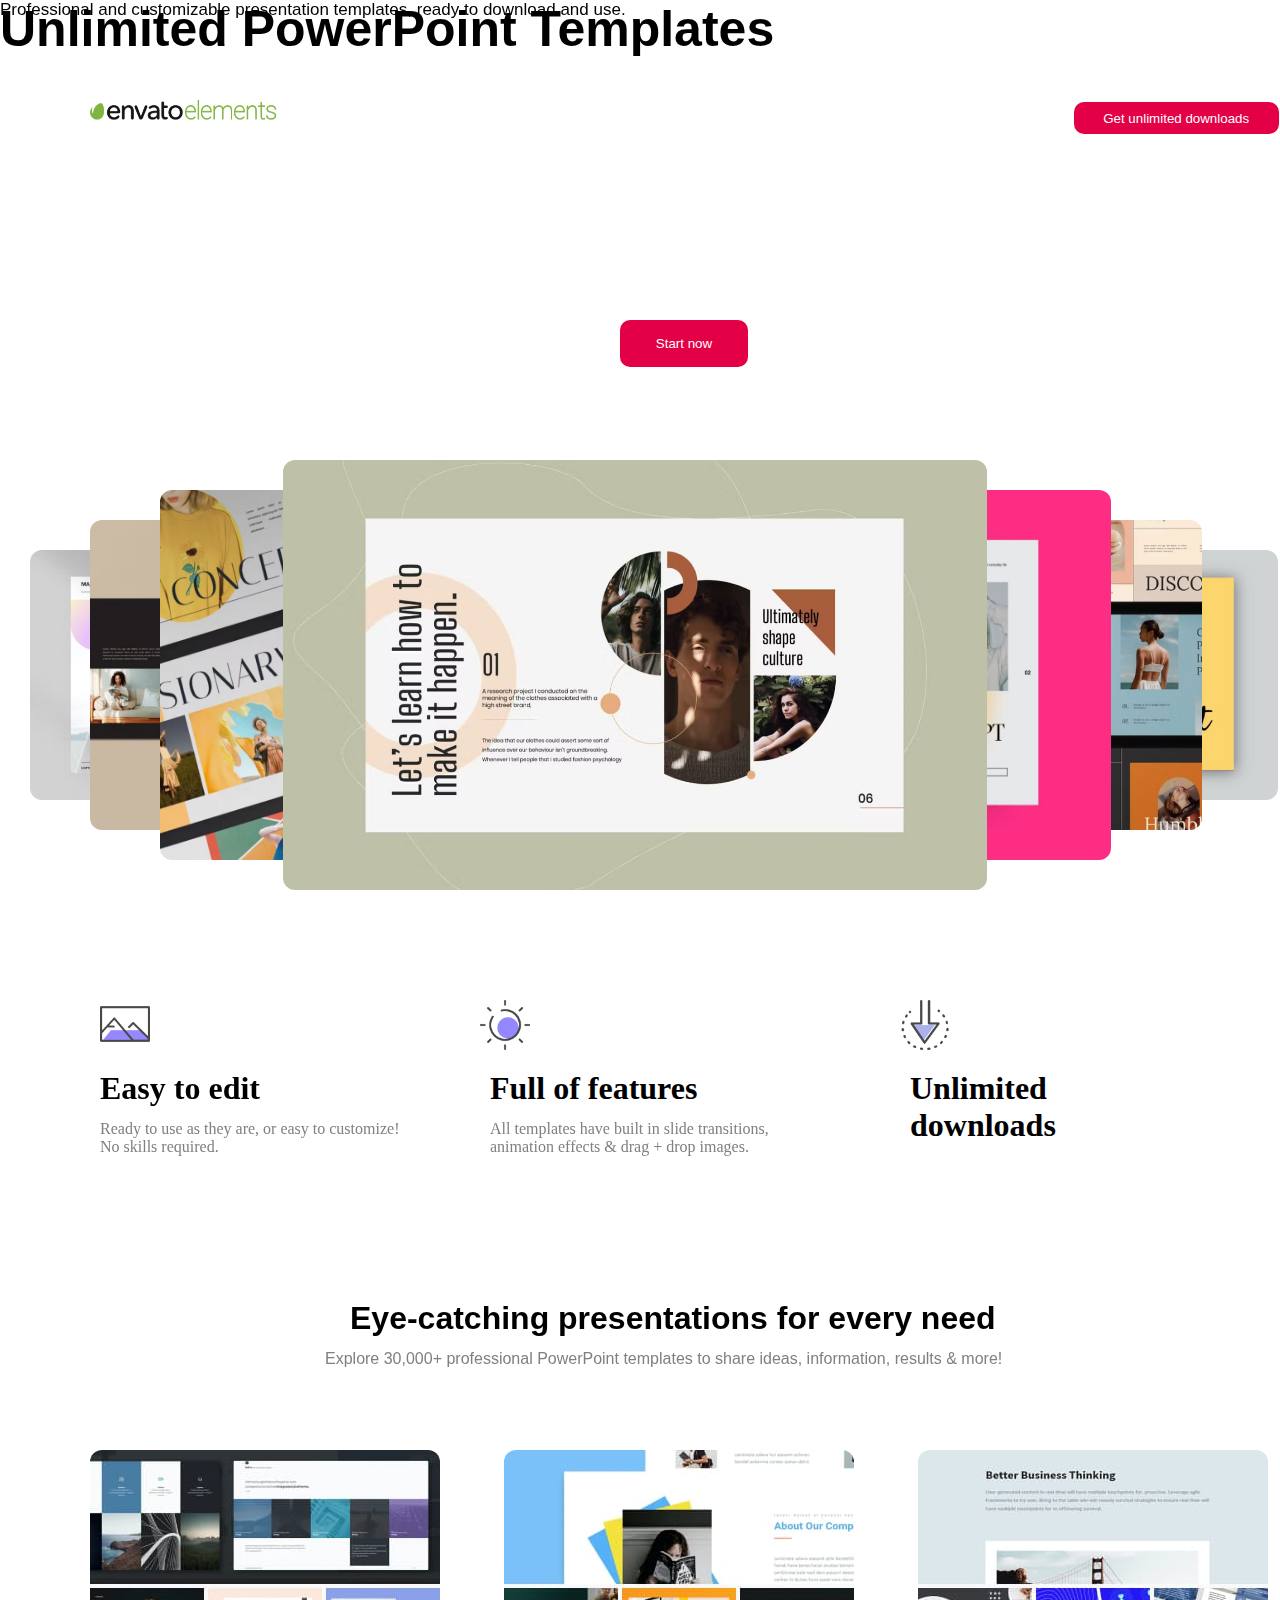
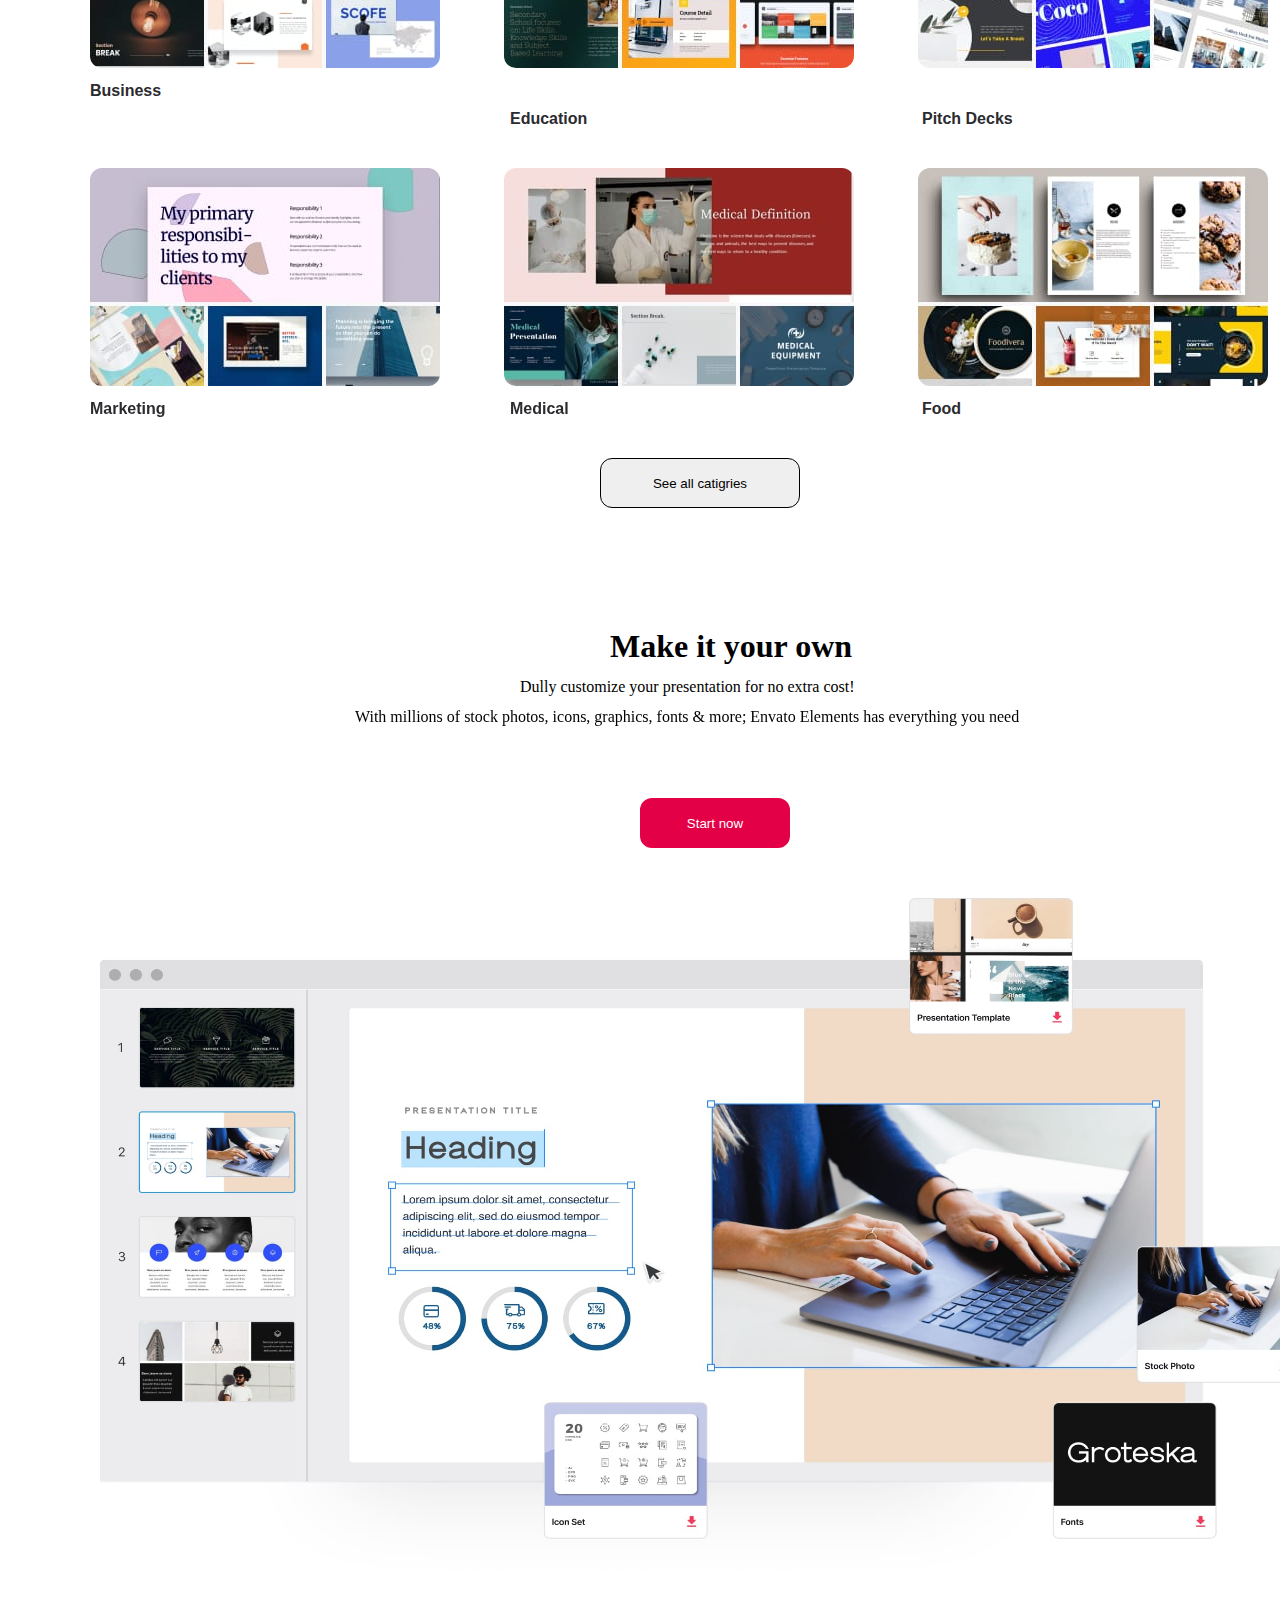
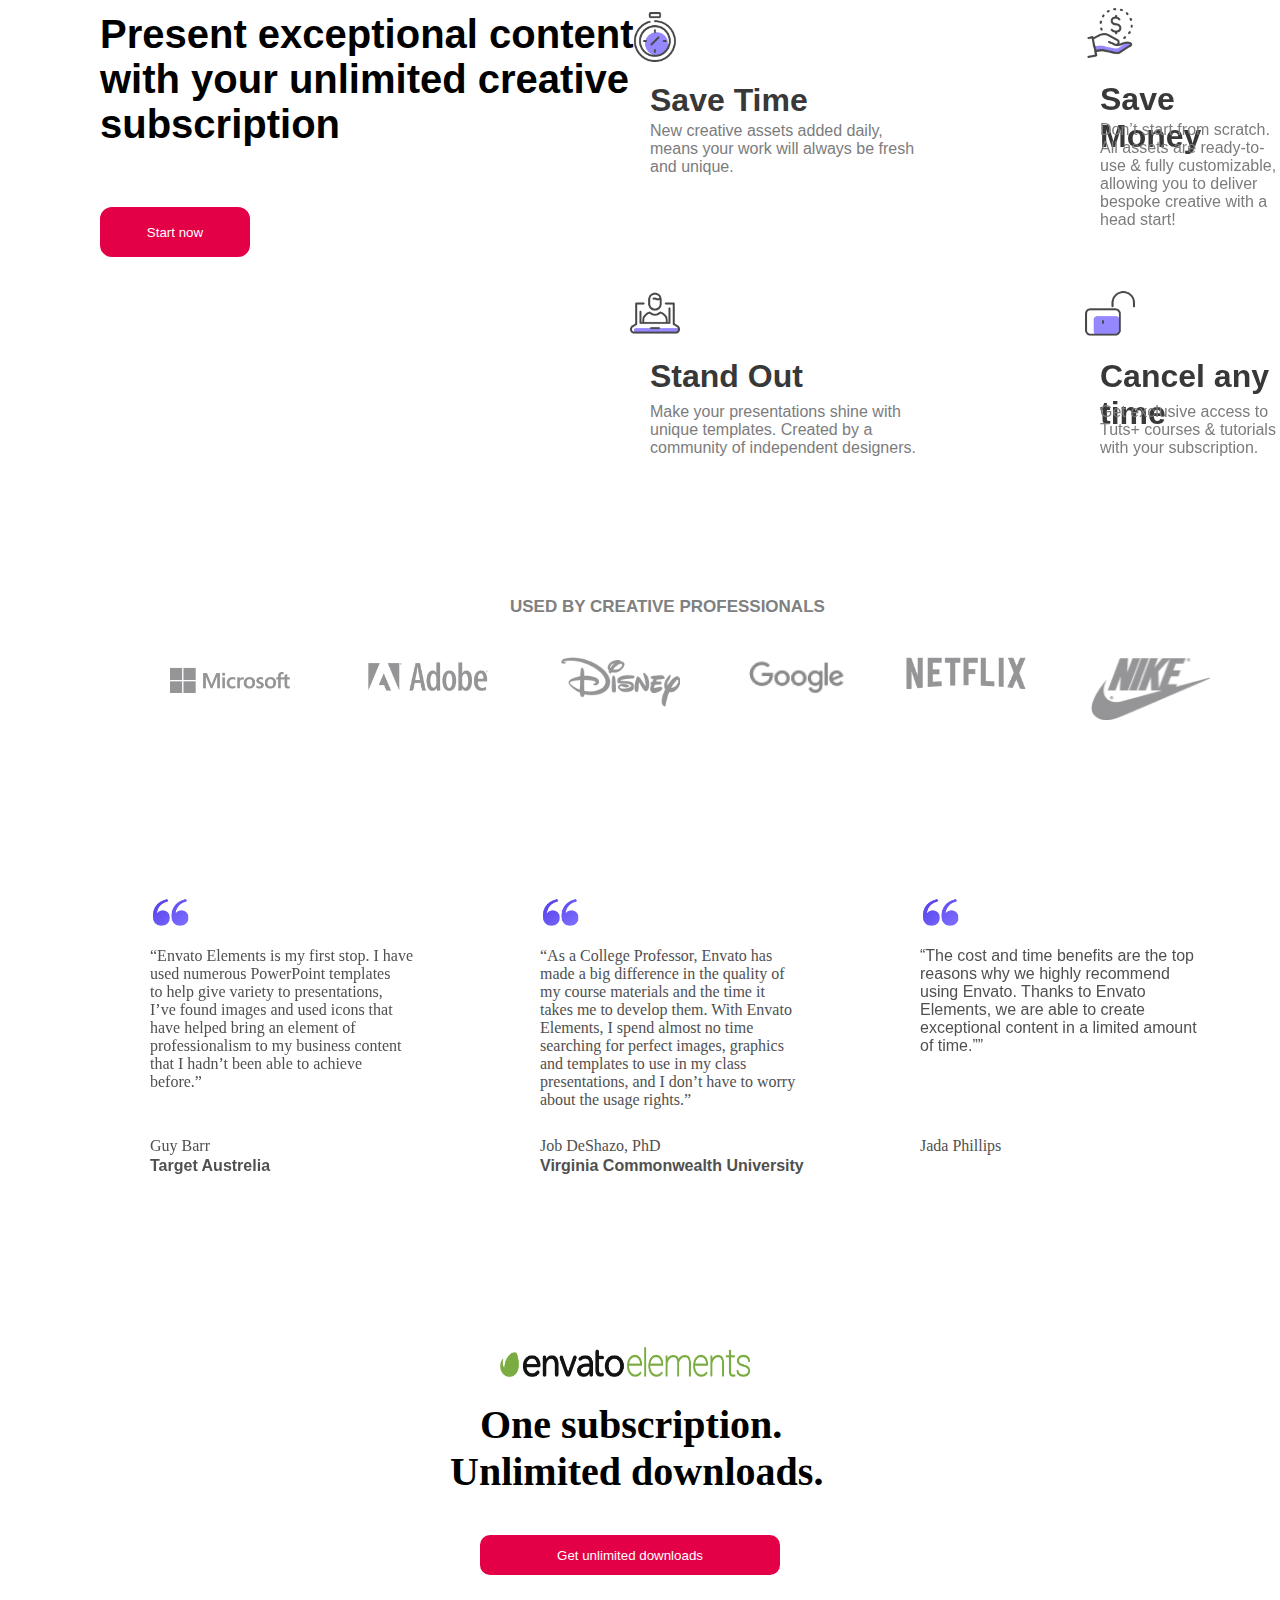
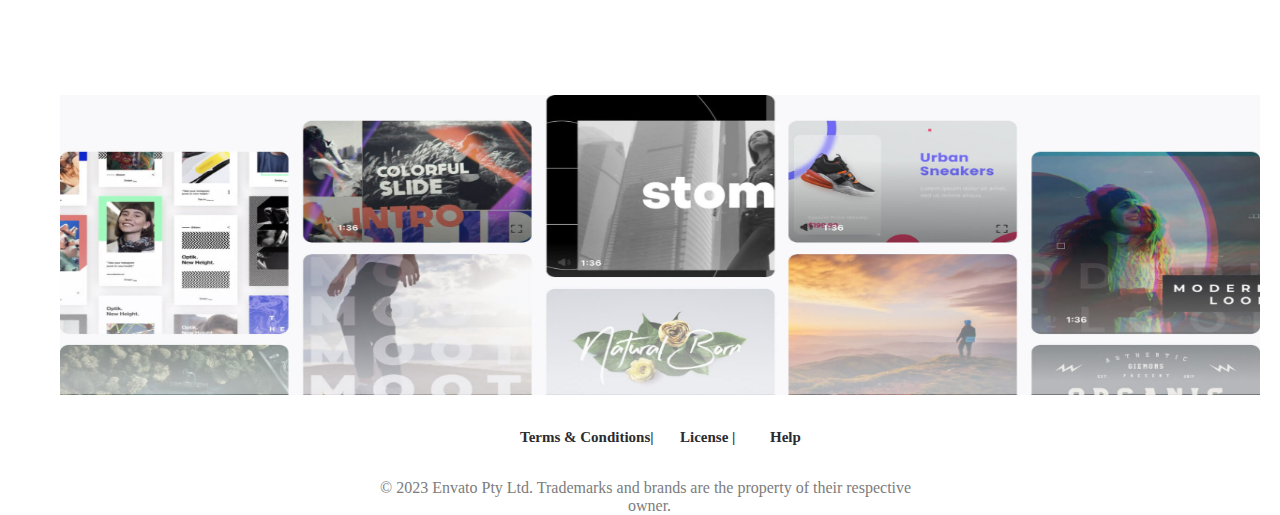
<file: index.html>
<!DOCTYPE html>
<html lang="en">
<head>
    <meta charset="UTF-8">
    <meta name="viewport" content="width=device-width, initial-scale=1.0">
    <title>Document</title><link rel="stylesheet" href="style.css">
</head>
<body>
    <div class="navbar">
        <div class="logo"><img src="ElementsLogo.png" alt=""></div>
        <section class="sec1">
            <button class="btn">Get unlimited downloads</button>
            </section>
    </div>
    <div id="saj">
    <p class="para">Professional and customizable presentation templates, ready to download and use.</p></div> 
    <!-- <h2 class="heading1">Professional and customizable presentation templates, ready to download and use</h2> -->
    <div id="yah">
    <h1 class="heading">Unlimited PowerPoint Templates</h1></div>
    <button class="btn1">Start now</button>
    <section class="sec2">
        <img class="car" src="Carousel-6.jpg" alt="">
        <img class="car1" src="Carousel-4.jpg" alt="">
        <img class="car2" src="Carousel-5-1.jpg" alt="">
        <img class="car3" src="Carousel-2.jpg" alt="">
        <img class="car4" src="Carousel-3.jpg" alt="">
        <img class="car5" src="Carousel-7.jpg" alt="">
        <img class="car6" src="Carousel-1.jpg" alt="">
    </section>
    <section class="sec2">
        <img class="log" src="IconAccentPhoto.png" alt="">
        <img class="log1" src="IconAccentSun-1.png" alt="">
        <img class="log2" src="IconAccentArrowDownx2.png" alt="">
        <h1 class="heading1">Easy to edit</h1>
        <h1 class="heading2">Full of features</h1>
        <h1 class="heading3">Unlimited downloads</h1>
        <p class="easy">Ready to use as they are, or easy to customize! <br> No skills required.</p>
        <p class="full">All templates have built in slide transitions, <br> animation effects & drag + drop images.</p>
    </section>
    
    <div class="h2">
        <p class="para1">Explore 30,000+ professional PowerPoint templates to share ideas, information, results & more!</p>      
        <h1 class="heading4">Eye-catching presentations for every need</h1>
    </div>
    <section class="sec3">
        
        <img class="pg" src="PG_PPT_CAT1.jpg" alt="">
        <img class="pg1" src="PG_PPT_CAT2.jpg" alt="">   
        <img class="pg2" src="PG_PPT_CAT3.jpg" alt="">
        <h1 class="heading5">Business</h1>   
        <h1 class="heading6">Education</h1>   
        <h1 class="heading7">Pitch Decks</h1>   
    </section>


    <section class="sec4">
        
        <img class="pg3" src="PG_PPT_CAT4.jpg" alt="">
        <img class="pg4" src="PG_PPT_CAT5.jpg" alt="">   
        <img class="pg5" src="PG_PPT_CAT6.jpg" alt="">
        <h1 class="heading8">Marketing</h1>   
        <h1 class="heading9">Medical</h1>   
        <h1 class="heading10">Food</h1>   
        <button class="sell">See all catigries</button>
    </section>
    <section class="sec5">
        <P class="para2">Dully customize your presentation for no extra cost! <br></P>
           <P class="para3">With millions of stock photos, icons, graphics, fonts & more; Envato Elements has everything you need</p>
        <h1 class="heading11">Make it your own</h1>
        <button class="start">Start now</button>
    </section>
    <section class="sec6">
        <img class="pg10" src="IconAccentLockX2.png" alt="">
        <h1 class="heading16">Cancel any time</h1>
        <p class="para7">Get exclusive access to Tuts+ courses & tutorials with your subscription.</p>
        <img class="pg9" src="IconAccentUserAtComputerX2.png" alt="">
        <h1 class="heading15">Stand Out</h1>
        <p class="para6">Make your presentations shine with <br> unique templates. Created by a <br> community of independent designers.</p>
        <img class="pg8" src="IconAccentHandWithMoneyx2.png" alt="">
        <h1 class="heading14">Save Money</h1>
        <p class="para5">Don’t start from scratch. All assets are ready-to-use & fully customizable, allowing you to deliver bespoke creative with a head start!</p>
        <img class="pg6" src="Presentations-MakeItYourOwn.jpg" alt="">
        <h1 class="heading13">Save Time</h1>
        <p class="para4">New creative assets added daily, <br> means your work will always be fresh <br> and unique.</p>
        <h1 class="heading12"> <img class="pg7" src="IconAccentStopWatchx2.png" alt="">Present exceptional content <br> with your unlimited creative <br> subscription</h1>
        <button class="now"> Start now</button>
    </section>
    <section class="sec7">
        <div class="navbar2">
            <img class="fram5" src="Group-1354-1.png" alt="">
            <img class="fram4" src="Vector-1-1.png" alt="">
            <img class="fram3" src="Google-1-1-1.png" alt="">
            <img src="Disney-1.png" alt="" class="fram2">
            <img class="fram1" src="Frame-1352.png" alt="">
        <img class="fram" src="Frame-1452.png" alt="">
        <h1 class="heading17">USED BY CREATIVE PROFESSIONALS</h1>
    </div>
    <div class="container">
    <div class="cards">
        <img class="q" src="quote.png" alt="">
        <div class="wrap"><p class="eva">
            “Envato Elements is my first stop. I have <br> used numerous PowerPoint templates <br> to help give variety to presentations, <br> I’ve found images and used icons that <br> have helped bring an element of <br> professionalism to my business content <br> that I hadn’t been able to achieve <br> before.”</p>
            <p class="eav">Guy Barr</p>
            <h4 class="tar">Target Austrelia</h4>


            <img class="s" src="quote.png" alt="">
            <div class="wrap"><p class="evava">
                “As a College Professor, Envato has <br> made a big difference in the quality of <br> my course materials and the time it <br> takes me to develop them. With Envato <br> Elements, I spend almost no time <br> searching for perfect images, graphics <br> and templates to use in my class <br> presentations, and I don’t have to worry <br> about the usage rights.”</p>
              <p class="do">Job DeShazo, PhD</p>
              <h4 class="vi">Virginia Commonwealth University</h4>



                <img class="e" src="quote.png" alt="">
                <div class="wrap"><p class="evav">
                    “The cost and time benefits are the top <br> reasons why we highly recommend <br> using Envato. Thanks to Envato <br> Elements, we are able to create <br> exceptional content in a limited amount <br> of time.””</p>
                    <p class="ja">Jada Phillips</p>

                
        </div>
    </div>
</div>

<section class="sec8" id="pass">
<img class="env" src="elements-logo.webp" alt="">
<h1 class="on">One subscription.</h1>
    <h1 class="unl">Unlimited downloads.</h1> 
    <button class="btn2" onclick="myprofile()">Get unlimited downloads</button>
    <img class="cta" src="ctaimg-1-scaled.jpg" alt="">
    <h1 class="term">Terms & Conditions|</h1>
    <h1 class="ter">License  |</h1>
    <h1 class="te">Help</h1>
    <p class="en">© 2023 Envato Pty Ltd. Trademarks and brands are the property of their respective</p>
    <P class="ow">owner.</P>
</section>
</body>
<script src="https://cdnjs.cloudflare.com/ajax/libs/gsap/3.12.2/gsap.min.js" integrity="sha512-16esztaSRplJROstbIIdwX3N97V1+pZvV33ABoG1H2OyTttBxEGkTsoIVsiP1iaTtM8b3+hu2kB6pQ4Clr5yug==" crossorigin="anonymous" referrerpolicy="no-referrer"></script>
<script src="script.js"></script>
</html>
</file>
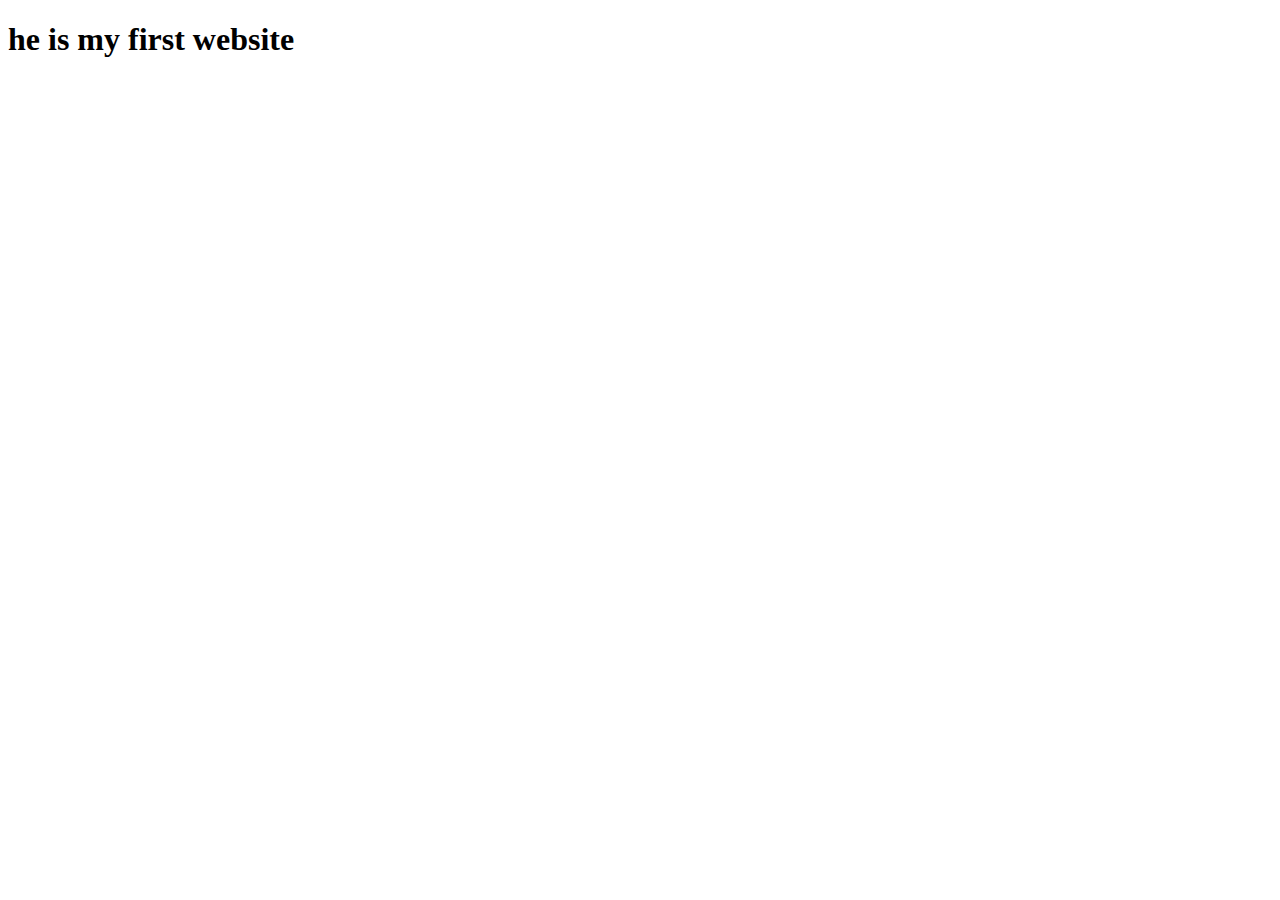
<file: index2.html>
<!DOCTYPE html>
<html lang="en">
<head>
    <meta charset="UTF-8">
    <meta name="viewport" content="width=device-width, initial-scale=1.0">
    <title>Document</title>
</head>
<body>
    <h1>he is my first website</h1>
</body>
</html>
</file>
<file: style.css>
*{
    margin: 0%;
    padding: 0%;
    box-sizing: border-box;
    /* background-color: rgb(250, 249, 249); */
}
.logo img{   
    width: 50%;
    height: 20px;
    margin: 20px 90px;
    margin-top: 100px;
    background-color: transparent;   
}
.navbar{
    display: flex;
    position: fixed;
    align-items: center;
    margin:0px;
    /* background-color: #E40046; */
}
.navbar::after{
    content: "";
    background-color: black;
    display: flex;
    position: blue;
    align-items: center;
    margin:0px;
}
.btn{
    width: 205px;
    height: 32px;
    margin: 30px 700px;
    border-radius: 10px;
    align-items: center;
    border:2px solid #E40046;
    text-align: center;
    position: absolute;
    background-color: #E40046; ;
    color: white ;
    transition: 0.8s;
}
.btn:hover{
    background-color:white;
    color:black;
    border-radius: 0%;
}
.btn:hover::before{
    height:180%;
}
.heading{
    font-size: 50px;
    font-family: 'Franklin Gothic Medium', 'Arial Narrow', Arial, sans-serif;
    position: absolute;
    align-items: center;
    background-color: transparent;
}
/* .para{
    position: absolute;
} */
/* .heading1{
    align-items: center;
    position: absolute;
    margin: 280px 355px;
    font-family: 'Franklin Gothic Medium', 'Arial Narrow', Arial, sans-serif;
    font-size: 18px;
    color: gray;
} */
.sec1{
    background-color: lightgray;
}
.para{
    align-items: center;
    position: absolute;
    font-family: 'Franklin Gothic Medium', 'Arial Narrow', Arial, sans-serif;
    font-size: 17px;
    background-color: transparent;
}
.btn1{
    margin: 320px 620px;
    width: 128px;
    height: 47px;
    border-radius: 10px;
    position: absolute;
    background-color: #E40046;
    border:2px solid #E40046;
    color: white;
    transition: 0.8s;
}
.btn1:hover{
    background-color:white;
    color: black;
    border-radius: 0%;
}
.btn1:hover::before{
    height:180%;
}
.car{
     width: 35%;
     height: 250px;
     margin: 550px 30px;
     border-radius: 12px;
     position: absolute;
}
.car1{
    width: 40%;
    height: 310px;
    margin: 520px 90px;
    border-radius: 12px;
    position: absolute;
}
.car2{
    width: 45%;
    height: 370px;
    margin: 490px 160px;
    border-radius: 12px;
    position: absolute;
}
.car3{
    width: 35%;
    height: 250px;
    margin: 550px 830px;
    border-radius: 12px;
    position: absolute;
}
.car4{
   width: 40%;
   height: 310px;
   margin: 520px 690px;
   border-radius: 12px;
   position: absolute;
} 
.car5{
   width: 45%;
   height: 370px;
   margin: 490px 535px;
   border-radius: 12px;
   position: absolute;
}
.car6{
    width: 55%;
    height: 430px;
    margin: 460px 283px;
    border-radius: 12px;
    position: absolute;
    transition:transform 9s ;
    
 }
 .car6:hover{
    justify-content: center;
 }
 .log{
    position: absolute;
    margin: 1000px 100px;
    width: 50px;
    height: 50px;
 }
 .log1{
    position: absolute;
    margin: 1000px 480px;
    width: 50px;
    height: 50px;
 }
 .log2{
    position: absolute;
    margin: 1000px 900px;
    width: 50px;
    height: 50px;
 }
 .heading1{
    margin: 1070px 100px;
    position: absolute;
 }
 .heading2{
    margin: 1070px 490px;
    position: absolute;
 }
 .heading3{
    margin: 1070px 910px;
    position: absolute;
 }
 .easy{
    margin: 1120px 100px;
    position: absolute;
    color: gray;
 }
 .full{
    margin: 1120px 490px;
    position: absolute;
    color: gray;
 }
 .un{
    margin: 1120px 910px;
    position: absolute;
    color: gray;
 }

.heading4{
margin-left: 350px;
font-family: 'Franklin Gothic Medium', 'Arial Narrow', Arial, sans-serif;
margin-top: 1300px;
position: absolute;
}    
.para1{
    color: gray;
    margin-top: 1350px;
    margin-left: 325px ;
    position: absolute;
    font-family: 'Franklin Gothic Medium', 'Arial Narrow', Arial, sans-serif;
}
.pg{
    margin-top: 1450px;
    margin-left: 90px;
    border-radius: 12px;
}
.pg1{
    margin-left: 60px;
    border-radius: 12px;
}
.pg2{
    margin-left: 60px;
    border-radius: 12px;
}
.heading5{
    margin-left: 90px;
    color: #2B2B30;
    font-size: 16px;
    margin-top: 10px;
    font-family: 'Franklin Gothic Medium', 'Arial Narrow', Arial, sans-serif;
}
.heading6{
    margin-left: 510px;
    position: absolute;
    color: #2B2B30;
    margin-top: 10px;
    font-size: 16px;
    font-family: 'Franklin Gothic Medium', 'Arial Narrow', Arial, sans-serif;
}
.heading7{
    margin-left: 922px;
    color: #2B2B30;
    margin-top: 10px;
    font-size: 16px;
    font-family: 'Franklin Gothic Medium', 'Arial Narrow', Arial, sans-serif;
}



.pg3{
    margin-top: 40px;
    margin-left: 90px;
    border-radius: 12px;
}
.pg4{
    margin-left: 60px;
    border-radius: 12px;
}
.pg5{
    margin-left: 60px;
    border-radius: 12px;
}
.heading8{
    margin-left: 90px;
    position: absolute;
    font-size: 16px;
    margin-top: 10px;
    color: #2B2B30;
    font-family: 'Franklin Gothic Medium', 'Arial Narrow', Arial, sans-serif;
}
.heading9{
    margin-left: 510px;
    position: absolute;
    color: #2B2B30;
    font-size: 16px;
    margin-top: 10px;
    font-family: 'Franklin Gothic Medium', 'Arial Narrow', Arial, sans-serif;
}
.heading10{
    margin-left: 922px;
    font-size: 16px;
    margin-top: 10px;
    color: #2B2B30;
    font-family: 'Franklin Gothic Medium', 'Arial Narrow', Arial, sans-serif;
}
.sell{
    margin-top: 40px;
    width: 200px;
    height: 50px;
    border-radius: 12px;
    font-family: 'Franklin Gothic Medium', 'Arial Narrow', Arial, sans-serif;
    margin-left: 600px;
    border: 1px solid black;
    transition: 0.8s;
}
.sell:hover{
    background-color:#E40046;
    color: white;
    border-radius: 0%;
    border: 2px solid  #E40046;
}
.sell:hover::before{
    height:180%;
}
.heading11{
    margin-top: 120px;
    position: absolute;
    margin-left: 610px;
}
.para2{
    position: absolute;
    margin-top: 170px;
    margin-left: 520px;
    align-items: center;
}
.para3{
    position: absolute;
    margin-top: 200px;
    margin-left: 355PX;
    align-items: center;
}
.start{
    margin-top: 290px;
    margin-left: 640px;
    width:150px ;
    height:50px ;
    border-radius: 12px;
    background-color: #E40046;
    color: white;
    border: 2px solid #E40046;
    transition: 0.8s;
}
.start:hover{
    background-color:white;
    color: black;
    border-radius: 0%;
}
.start:hover::before{
    height:180%;
}
.pg6{
    width: 1200px;
    height: 680px;
    margin-top: 50px;
    margin-left: 100px;
}
.heading12{
    align-items: center;
    font-size: 40px;
    margin-left: 100px;
    font-family: 'Franklin Gothic Medium', 'Arial Narrow', Arial, sans-serif;
    margin-top: 30px;
}
.now{
    margin-top: 60px;
    margin-left: 100px;
    width: 150px;
    border: 2px solid #E40046;
    height: 50px;
    border-radius: 12px;
    background-color: #E40046;
    color: white;
    position: absolute;
    transition: 0.8s;
}
.now:hover{
    background-color:white;
    color: black;
    border-radius: 0%;
}
.now:hover::before{
    height:180%;
}
.pg7{
    width: 50px;
    height: 50px;
    margin-left: 530px;
    position: absolute;
}
.heading13{
    position: absolute;
    margin-top: 100px;
    margin-left: 650px;
    color: #383838;
    font-family: 'Franklin Gothic Medium', 'Arial Narrow', Arial, sans-serif;

}
.para4{
    position: absolute;
    margin-left: 650px;
    margin-top:140px ;
    color: #7C7C7D;
    font-family: 'Franklin Gothic Medium', 'Arial Narrow', Arial, sans-serif;
}
.pg8{
    width: 50px;
    height: 50px;
    margin-left: 1085px;
    position: absolute;
    margin-top: 760px;
}
.heading14{
    position: absolute;
    margin-top: 833px;
    margin-left: 1100px;
    color: #383838;
    font-family: 'Franklin Gothic Medium', 'Arial Narrow', Arial, sans-serif;
}
.para5{
    position: absolute;
    margin-left: 1100px;
    margin-top:873px ;
    color: #7C7C7D;
    font-family: 'Franklin Gothic Medium', 'Arial Narrow', Arial, sans-serif;
}
.pg9{
    width: 50px;
    height: 50px;
    margin-left: 630px;
    position: absolute;
    margin-top: 1040px;
}
.heading15{
    position: absolute;
    margin-top: 1110px;
    margin-left: 650px;
    color: #383838;
    font-family: 'Franklin Gothic Medium', 'Arial Narrow', Arial, sans-serif;
}
.para6{
    position: absolute;
    margin-left: 650px;
    align-items: center;
    margin-top:1155px ;
    color: #7C7C7D;
    font-family: 'Franklin Gothic Medium', 'Arial Narrow', Arial, sans-serif;
}
.pg10{
    width: 50px;
    height: 50px;
    margin-left: 1085px;
    position: absolute;
    margin-top: 1040px;
}
.heading16{
    position: absolute;
    margin-top: 1110px;
    margin-left: 1100px;
    color: #383838;
    font-family: 'Franklin Gothic Medium', 'Arial Narrow', Arial, sans-serif;
}
.para7{
    position: absolute;
    margin-left: 1100px;
    align-items: center;
    margin-top:1155px ;
    color: #7C7C7D;
    font-family: 'Franklin Gothic Medium', 'Arial Narrow', Arial, sans-serif;
}
.heading17{
    position: absolute;
    margin-top: 450px;
    margin-left: 510px;
    color:gray;
    font-size: 17px;
    font-family: 'Franklin Gothic Medium', 'Arial Narrow', Arial, sans-serif;
}
.fram{
    position: absolute;
    margin-top:520px ;
    margin-left:170px ;
    width: 120px;
}
.fram1{
    position: absolute;
    margin-top:510px ;
    margin-left:368px ;
    width: 120px;
}
.fram2{
    position: absolute;
    margin-top:510px ;
    margin-left:560px ;
    width: 120px;
}
.fram3{
    position: absolute;
    margin-top:510px ;
    margin-left:740px ;
    width: 120px;
}
.fram4{
    position: absolute;
    margin-top:510px ;
    margin-left:906px ;
    width: 120px;
}
.fram5{
    position: absolute;
    margin-top:510px ;
    margin-left:1090px ;
    width: 120px;
}
.q{
    margin-top:750px;
    width: 40px;
    height: 30px;
    margin-left: 150px;
    position: absolute;
}
.eva{
    align-items:center;
    position: absolute;
    margin-left: 150px;
    position: absolute;
    margin-top: 800px;
    color: #505050;
}
.s{
    margin-top:750px;
    width: 40px;
    height: 30px;
    margin-left: 540px;
    position: absolute;
}
.evava{
    align-items:center;
    position: absolute;
    margin-left: 540px;
    position: absolute;
    margin-top: 800px;
    color: #505050;
}
.e{
    margin-top:750px;
    width: 40px;
    height: 30px;
    margin-left: 920px;
    position: absolute;
}
.evav{
    align-items:center;
    position: absolute;
    margin-left: 920px;
    position: absolute;
    margin-top: 800px;
    color: #505050;
    font-family: 'Franklin Gothic Medium', 'Arial Narrow', Arial, sans-serif;
}
.eav{
    margin-top: 990px;
    position: absolute;
    margin-left: 150px;
    color: #505050;
}
.tar{
    position: absolute;
    margin-top: 1010px;
    margin-left: 150px;
    color: #505050;
    font-family: 'Franklin Gothic Medium', 'Arial Narrow', Arial, sans-serif;
}


.do{
    margin-top: 990px;
    position: absolute;
    margin-left: 540px;
    color: #505050;
}
.vi{
    position: absolute;
    margin-top: 1010px;
    margin-left: 540px;
    color: #505050;
    font-family: 'Franklin Gothic Medium', 'Arial Narrow', Arial, sans-serif;
}
.ja{
    margin-top: 990px;
    position: absolute;
    margin-left: 920px;
    color: #505050;
}
.env{
    width: 250px;
    height: 30px;
    margin-top: 1200px;
    margin-left: 500px;
}
.on{
    margin-left: 480px;
    margin-top: 20px;
    font-size: 40px;
}
.unl{
    margin-left: 450px;
    font-size: 40px;
}
.btn2{
    margin-top: 40px;
    width: 300px;
    height: 40px;
    margin-left: 480px;
    background-color: #E40046;
    color: white;
    border: 2px solid #E40046;
    border-radius: 10px;
    position: absolute;
    transition: 0.8s;
}
.btn2:hover{
    background-color:white;
    color: black;
    border-radius: 0px;
}
/* .btn2:hover::before{
    height:200%;
} */
.cta{
    width: 1200px;
    height: 300px;
    margin-top: 200px;
    margin-left: 60px;
}
.term{
    margin-left: 520px;
    margin-top: 30px;
    font-size: 15px;
    position: absolute;
    color: #2B2B30;
}
.ter{
    margin-left: 680px;
    margin-top: 30px;
    font-size: 15px;
    position: absolute;
    color: #2B2B30;
}
.te{
    margin-left: 770px;
    color: #2B2B30;
    margin-top: 30px;
    font-size: 15px;
    position: absolute;
}
.en{
    margin-top: 80px;
    margin-left: 380px;
    color: #7C7C7D;
}
.ow{
    margin-left: 380px;
    margin-left:628px ;
    color: #7C7C7D;
}
</file>
